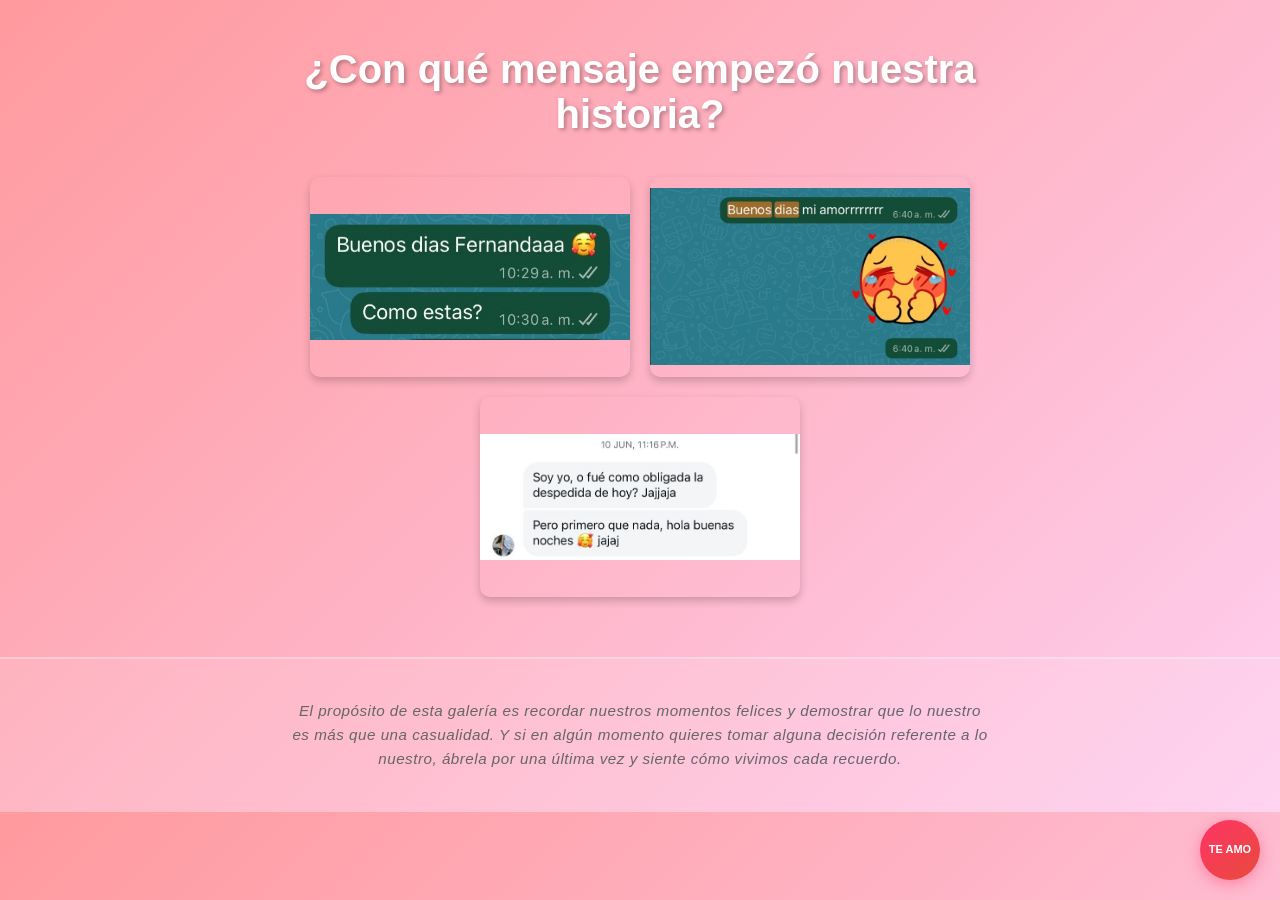
<file: index.html>
<!DOCTYPE html>
<html lang="es">
<head>
    <meta charset="UTF-8">
    <meta name="viewport" content="width=device-width, initial-scale=1.0, maximum-scale=1.0, user-scalable=no">
    <meta name="apple-mobile-web-app-capable" content="yes">
    <meta name="apple-mobile-web-app-status-bar-style" content="black-translucent">
    <meta name="apple-mobile-web-app-title" content="Nuestra Historia">
    <meta name="format-detection" content="telephone=no">
    <meta name="HandheldFriendly" content="true">
    <meta name="MobileOptimized" content="320">
    <title>Nuestra Historia</title>
    <link rel="stylesheet" href="styles.css">
    <script>
        // Base URL para recursos - funciona tanto en localhost como en GitHub Pages
        if (window.location.hostname === 'localhost' || window.location.hostname === '127.0.0.1') {
            // En localhost, usa raíz del servidor
            window.BASE_URL = '/';
        } else if (window.location.hostname.includes('github.io')) {
            // En GitHub Pages, usa /nuestra-historia/
            window.BASE_URL = '/nuestra-historia/';
        } else {
            // Fallback para GitHub raw
            window.BASE_URL = '/';
        }
        console.log('BASE_URL:', window.BASE_URL);
    </script>
</head>
<body>
    <div class="container">
        <!-- Título Principal -->
        <h1 id="titulo-principal">¿Con qué mensaje empezó nuestra historia?</h1>

        <!-- Menú Inicial -->
        <div id="menu-inicial" class="menu">
            <button class="boton-menu" id="boton1">
                <img id="img1" alt="Opción 1" class="boton-img">
            </button>
            <button class="boton-menu" id="boton2">
                <img id="img2" alt="Opción 2" class="boton-img">
            </button>
            <button class="boton-menu" id="boton3">
                <img id="img3" alt="Opción 3" class="boton-img">
            </button>
        </div>

        <!-- Segundo Menú (oculto inicialmente) -->
        <div id="menu-segundo" class="menu-segundo-container hidden">
            <h2 id="titulo-segundo-menu" class="titulo-segundo-menu">NUESTRA HISTORIA</h2>
            <div class="menu-galerías">
                <button class="boton-segundo" id="galeria1">Nuestra Primera Llamada</button>
                <button class="boton-segundo" id="galeria2">Nuestras Primeras Fotos</button>
                <button class="boton-segundo" id="galeria3">Los Primeros mensajes Bonitos</button>
                <button class="boton-segundo" id="galeria4">El Día Que Conocí al Cuñado</button>
                <button class="boton-segundo" id="galeria5">Momentos Random</button>
                <button class="boton-segundo" id="galeria8">Momentos Románticos</button>
                <button class="boton-segundo" id="galeria9">TÚ</button>
                <button class="boton-segundo" id="galeria10">Tik toks</button>
                <button class="boton-segundo" id="galeria11">Yo Obligado</button>
                <button class="boton-segundo" id="galeria12">Videos de Nosotros</button>
                <button class="boton-segundo" id="galeria13">Fotos de Nosotros</button>
                <button class="boton-segundo" id="galeria6">Nuestra Boda</button>
                <button class="boton-segundo" id="galeria7">Nuestros hijos</button>
            </div>
            <button class="boton-regresar-menu" id="btn-regresar-menu">← Regresar</button>
        </div>
    </div>

    <!-- Footer -->
    <footer class="footer">
        <p>El propósito de esta galería es recordar nuestros momentos felices y demostrar que lo nuestro es más que una casualidad. Y si en algún momento quieres tomar alguna decisión referente a lo nuestro, ábrela por una última vez y siente cómo vivimos cada recuerdo.</p>
    </footer>

    <!-- Script para cargar imágenes del menú -->
    <script>
        document.getElementById('img1').src = window.BASE_URL + 'img/menu/66 (2).jpeg';
        document.getElementById('img2').src = window.BASE_URL + 'img/menu/66 (3).jpeg';
        document.getElementById('img3').src = window.BASE_URL + 'img/menu/66 (1).jpeg';
        console.log('Menu images loaded from:', window.BASE_URL);
    </script>

    <!-- Modal para mensaje ofensivo -->
    <div id="modal-ofensa" class="modal">
        <div class="modal-content">
            <span class="close" id="close-ofensa">&times;</span>
            <p>Yo sé que ya sabes cuál es, te amo. Muak </p>
        </div>
    </div>

    <!-- Modal para próximamente -->
    <div id="modal-proximamente" class="modal">
        <div class="modal-content">
            <span class="close" id="close-proximamente">&times;</span>
            <p>Habilitado próximamente...</p>
        </div>
    </div>

    <!-- Modal para galerías -->
    <div id="modal-galeria" class="modal">
        <div class="modal-content-galeria">
            <span class="close" id="close-galeria">&times;</span>
            <div id="galeria-contenido">
                <!-- Contenido dinámico aquí -->
            </div>
            <div class="swipe-indicator"></div>
            <button id="prev" class="nav-btn">&larr;</button>
            <button id="next" class="nav-btn">&rarr;</button>
            <button id="btn-regresar" class="btn-regresar">Regresar</button>
        </div>
    </div>

    <!-- Botón flotante "TE AMO" -->
    <button id="btn-te-amo" class="btn-flotante-te-amo">
        <span class="texto-te-amo">TE AMO</span>
    </button>

    <!-- Modal para galería de videos "TE AMO" -->
    <div id="modal-te-amo" class="modal">
        <div class="modal-content-te-amo">
            <span class="close" id="close-te-amo">&times;</span>
            <h2>TE AMO</h2>
            <div id="contenedor-te-amo">
                <!-- Los videos se cargarán aquí dinámicamente -->
            </div>
            <button id="btn-cerrar-te-amo" class="btn-cerrar-modal">Cerrar</button>
        </div>
    </div>

    <script src="script.js"></script>
</body>
</html>
</file>
<file: styles.css>
/* Estilos generales */
body {
    font-family: 'Arial', sans-serif;
    -webkit-font-smoothing: antialiased;
    -moz-osx-font-smoothing: grayscale;
    background: linear-gradient(135deg, #ff9a9e 0%, #fecfef 100%);
    color: #333;
    margin: 0;
    padding: 0;
    display: -webkit-box;
    display: -ms-flexbox;
    display: flex;
    -webkit-box-orient: vertical;
    -webkit-box-direction: normal;
    -ms-flex-direction: column;
    flex-direction: column;
    justify-content: flex-start;
    align-items: center;
    min-height: 100vh;
    min-height: -webkit-fill-available;
    overflow-x: hidden;
    text-size-adjust: 100%;
    -webkit-text-size-adjust: 100%;
    -moz-text-size-adjust: 100%;
}

* {
    box-sizing: border-box;
}

.container {
    text-align: center;
    max-width: 800px;
    width: 100%;
    padding: 20px;
    flex-grow: 1;
    display: -webkit-box;
    display: -ms-flexbox;
    display: flex;
    -webkit-box-orient: vertical;
    -webkit-box-direction: normal;
    -ms-flex-direction: column;
    flex-direction: column;
    justify-content: center;
    align-items: center;
}

/* Título Principal */
#titulo-principal {
    font-size: 2.5em;
    color: #fff;
    text-shadow: 2px 2px 4px rgba(0,0,0,0.3);
    margin-bottom: 40px;
    animation: fadeIn 2s ease-in-out;
}

@keyframes fadeIn {
    from { opacity: 0; transform: translateY(-20px); }
    to { opacity: 1; transform: translateY(0); }
}

/* Título del segundo menú */
.titulo-segundo-menu {
    font-size: 2.5em;
    color: #fff;
    text-shadow: 2px 2px 4px rgba(0,0,0,0.3);
    margin-bottom: 30px;
    margin-top: 0;
    animation: fadeIn 0.5s ease-in-out;
    letter-spacing: 2px;
}

/* Menús */
.menu {
    display: -webkit-box;
    display: -ms-flexbox;
    display: flex;
    -webkit-box-orient: horizontal;
    -webkit-box-direction: normal;
    -ms-flex-direction: row;
    flex-direction: row;
    -webkit-box-align: center;
    -ms-flex-align: center;
    align-items: center;
    -webkit-box-pack: center;
    -ms-flex-pack: center;
    justify-content: center;
    gap: 20px;
    -ms-flex-wrap: wrap;
    flex-wrap: wrap;
}

.boton-menu {
    background: none;
    border: none;
    cursor: pointer;
    transition: transform 0.3s ease, box-shadow 0.3s ease;
    border-radius: 10px;
    overflow: hidden;
    box-shadow: 0 4px 8px rgba(0,0,0,0.2);
    padding: 0;
    width: 100%;
    max-width: 320px;
    flex: 0 1 auto;
    touch-action: manipulation;
    -webkit-tap-highlight-color: rgba(0,0,0,0);
    -webkit-user-select: none;
    user-select: none;
}

.boton-menu:hover {
    transform: scale(1.05);
    box-shadow: 0 6px 12px rgba(0,0,0,0.3);
}

.boton-img {
    width: 100%;
    height: auto;
    aspect-ratio: 16 / 10;
    object-fit: contain;
    object-position: center;
    border-radius: 10px;
    max-width: 100%;
    display: block;
}

.boton-segundo {
    min-height: 44px;
    min-width: 44px;
    line-height: 1.2;
    touch-action: manipulation;
    background: rgba(255, 255, 255, 0.8);
    color: #333;
    border: 2px solid #ff6b9d;
    padding: 15px 20px;
    font-size: 1.1em;
    border-radius: 25px;
    cursor: pointer;
    transition: background 0.3s ease, transform 0.3s ease;
    width: 80%;
    max-width: 400px;
    text-align: center;
}

.boton-segundo:hover {
    background: #ff6b9d;
    color: #fff;
    transform: translateY(-5px);
}

.menu-segundo-container {
    display: flex;
    flex-direction: column;
    align-items: center;
    gap: 20px;
}

.menu-galerías {
    display: flex;
    flex-direction: column;
    align-items: center;
    gap: 15px;
}

.boton-regresar-menu {
    background: rgba(255, 255, 255, 0.6);
    color: #333;
    border: 2px solid #ff6b9d;
    padding: 12px 30px;
    font-size: 1em;
    border-radius: 25px;
    cursor: pointer;
    transition: background 0.3s ease, transform 0.3s ease;
    margin-top: 20px;
}

.boton-regresar-menu:hover {
    background: #ff6b9d;
    color: #fff;
    transform: translateY(-3px);
}

.hidden {
    display: none;
}

/* Modales */
.modal {
    display: none;
    position: fixed;
    z-index: 1000;
    left: 0;
    top: 0;
    width: 100%;
    height: 100%;
    background-color: rgba(0,0,0,0.7);
    animation: modalFadeIn 0.5s ease;
    overflow-y: auto;
    -webkit-overflow-scrolling: touch;
}

.modal-content,
.modal-content-galeria {
    -webkit-backface-visibility: hidden;
    backface-visibility: hidden;
    -webkit-transform: translateZ(0);
    transform: translateZ(0);
}

@keyframes modalFadeIn {
    from { opacity: 0; }
    to { opacity: 1; }
}

.modal-content {
    background-color: #fff;
    margin: 15% auto;
    padding: 20px;
    border-radius: 10px;
    width: 80%;
    max-width: 400px;
    text-align: center;
    position: relative;
}

.modal-content-galeria {
    background-color: #000;
    margin: 5% auto;
    padding: 20px;
    border-radius: 10px;
    width: 90%;
    max-width: 800px;
    position: relative;
    display: flex;
    align-items: center;
    justify-content: center;
}

.swipe-indicator {
    position: absolute;
    bottom: 80px;
    left: 50%;
    transform: translateX(-50%);
    color: rgba(255, 255, 255, 0.6);
    font-size: 14px;
    text-align: center;
    pointer-events: none;
    opacity: 0;
    animation: fadeInIndicator 2s ease-in-out 1s forwards;
}

@keyframes fadeInIndicator {
    from { opacity: 0; }
    to { opacity: 1; }
}

.close {
    color: #aaa;
    float: right;
    font-size: 28px;
    font-weight: bold;
    cursor: pointer;
}

.close:hover {
    color: #000;
}

#galeria-contenido img, #galeria-contenido video {
    max-width: 100%;
    max-height: 70vh;
    border-radius: 5px;
}

.nav-btn {
    position: absolute;
    top: 50%;
    transform: translateY(-50%);
    background: rgba(255,255,255,0.5);
    border: none;
    color: #000;
    font-size: 24px;
    cursor: pointer;
    padding: 10px;
    border-radius: 50%;
    transition: background 0.3s ease;
}

.nav-btn:hover {
    background: rgba(255,255,255,0.8);
}

/* Footer */
.footer {
    width: 100%;
    text-align: center;
    padding: 40px 20px;
    border-top: 2px solid rgba(255, 255, 255, 0.3);
    background: rgba(255, 255, 255, 0.1);
    margin-top: 40px;
}

.footer p {
    font-style: italic;
    color: #666;
    font-size: 0.95em;
    line-height: 1.6;
    max-width: 700px;
    margin: 0 auto;
    letter-spacing: 0.5px;
}

#prev {
    left: 10px;
}

#next {
    right: 10px;
}

.btn-regresar {
    position: absolute;
    bottom: 20px;
    left: 50%;
    transform: translateX(-50%);
    background: rgba(255,105,180,0.8);
    color: #fff;
    border: none;
    padding: 10px 20px;
    border-radius: 5px;
    cursor: pointer;
    font-size: 14px;
    transition: background 0.3s ease;
}

.btn-regresar:hover {
    background: rgba(255,105,180,1);
}

/* Responsive */
@media (max-width: 768px) {
    #titulo-principal {
        font-size: 2em;
    }
    .menu {
        flex-direction: column;
        -webkit-box-orient: vertical;
        -webkit-box-direction: normal;
        -ms-flex-direction: column;
        align-items: center;
    }
    .boton-menu {
        max-width: 75%;
        width: 75%;
    }
    .boton-img {
        width: 100%;
        aspect-ratio: 16 / 10;
    }
    .boton-segundo {
        font-size: 1em;
        padding: 12px 15px;
    }
    .modal-content-galeria {
        width: 95%;
        margin: 10% auto;
    }
}

@media (min-width: 768px) and (max-width: 1024px) {
    .boton-menu {
        max-width: 280px;
    }
    .boton-img {
        width: 100%;
        aspect-ratio: 16 / 10;
    }
}

/* ==================== BOTÓN FLOTANTE "TE AMO" ==================== */

/* Botón flotante - Posicionado fixed en la esquina inferior derecha */
.btn-flotante-te-amo {
    position: fixed;
    bottom: 20px;
    right: 20px;
    width: 60px;
    height: 60px;
    border-radius: 50%;
    background: linear-gradient(135deg, #ff3366 0%, #e74c3c 100%);
    color: white;
    border: none;
    font-weight: bold;
    font-size: 11px;
    cursor: pointer;
    display: flex;
    justify-content: center;
    align-items: center;
    box-shadow: 0 4px 15px rgba(255, 51, 102, 0.4);
    transition: all 0.3s ease;
    z-index: 999;
    text-align: center;
    padding: 0;
    outline: none;
    -webkit-tap-highlight-color: transparent;
}

.btn-flotante-te-amo:hover {
    transform: scale(1.15);
    box-shadow: 0 6px 20px rgba(255, 51, 102, 0.6);
}

.btn-flotante-te-amo:active {
    transform: scale(0.95);
}

.texto-te-amo {
    display: flex;
    justify-content: center;
    align-items: center;
    width: 100%;
    height: 100%;
    line-height: 1.2;
}

/* Animación de entrada del botón */
@keyframes slideInButton {
    from {
        opacity: 0;
        transform: translateY(30px);
    }
    to {
        opacity: 1;
        transform: translateY(0);
    }
}

.btn-flotante-te-amo {
    animation: slideInButton 0.5s ease-out;
}

/* Animación de pulso (opcional, descomenta si quieres efecto respiración) */
@keyframes pulse {
    0%, 100% {
        transform: scale(1);
    }
    50% {
        transform: scale(1.08);
    }
}

/* Modal para la galería de videos "TE AMO" */
.modal-content-te-amo {
    position: relative;
    background-color: #fefefe;
    padding: 20px;
    border-radius: 10px;
    width: 90%;
    max-width: 600px;
    margin: 5% auto;
    box-shadow: 0 4px 20px rgba(0, 0, 0, 0.3);
    max-height: 80vh;
    overflow-y: auto;
    animation: slideDown 0.4s ease-out;
}

@keyframes slideDown {
    from {
        opacity: 0;
        transform: translateY(-30px);
    }
    to {
        opacity: 1;
        transform: translateY(0);
    }
}

.modal-content-te-amo h2 {
    margin-top: 0;
    color: #ff3366;
    font-size: 1.8em;
    text-align: center;
    margin-bottom: 20px;
}

.modal-content-te-amo .close {
    position: absolute;
    right: 15px;
    top: 10px;
    font-size: 28px;
    font-weight: bold;
    color: #aaa;
    cursor: pointer;
    transition: color 0.3s ease;
}

.modal-content-te-amo .close:hover {
    color: #ff3366;
}

/* Contenedor de videos */
#contenedor-te-amo {
    display: grid;
    grid-template-columns: repeat(auto-fit, minmax(150px, 1fr));
    gap: 15px;
    margin: 20px 0;
    margin-bottom: 20px;
}

/* Cada video en la galería */
.video-te-amo {
    cursor: pointer;
    border-radius: 8px;
    overflow: hidden;
    position: relative;
    box-shadow: 0 2px 8px rgba(0, 0, 0, 0.2);
    transition: transform 0.3s ease;
}

.video-te-amo:hover {
    transform: scale(1.05);
    box-shadow: 0 4px 12px rgba(255, 51, 102, 0.4);
}

.video-te-amo video {
    width: 100%;
    height: 150px;
    object-fit: cover;
    display: block;
}

.video-play-icon {
    position: absolute;
    top: 50%;
    left: 50%;
    transform: translate(-50%, -50%);
    font-size: 30px;
    color: white;
    background: rgba(255, 51, 102, 0.7);
    width: 50px;
    height: 50px;
    border-radius: 50%;
    display: flex;
    justify-content: center;
    align-items: center;
    transition: background 0.3s ease;
}

.video-te-amo:hover .video-play-icon {
    background: rgba(255, 51, 102, 0.9);
}

/* Botón de cerrar modal */
.btn-cerrar-modal {
    display: block;
    width: 200px;
    margin: 20px auto;
    padding: 12px 30px;
    background: linear-gradient(135deg, #ff3366 0%, #e74c3c 100%);
    color: white;
    border: none;
    border-radius: 25px;
    font-size: 16px;
    cursor: pointer;
    transition: all 0.3s ease;
    font-weight: bold;
}

.btn-cerrar-modal:hover {
    transform: translateY(-2px);
    box-shadow: 0 4px 12px rgba(255, 51, 102, 0.4);
}

.btn-cerrar-modal:active {
    transform: translateY(0);
}

/* Responsive - Botón flotante */
@media (max-width: 480px) {
    .btn-flotante-te-amo {
        bottom: 15px;
        right: 15px;
        width: 50px;
        height: 50px;
        font-size: 9px;
    }
    
    .modal-content-te-amo {
        width: 95%;
        margin: 20% auto;
        padding: 15px;
    }
    
    #contenedor-te-amo {
        grid-template-columns: repeat(auto-fit, minmax(120px, 1fr));
        gap: 10px;
    }
    
    .video-te-amo video {
        height: 120px;
    }
}
</file>
